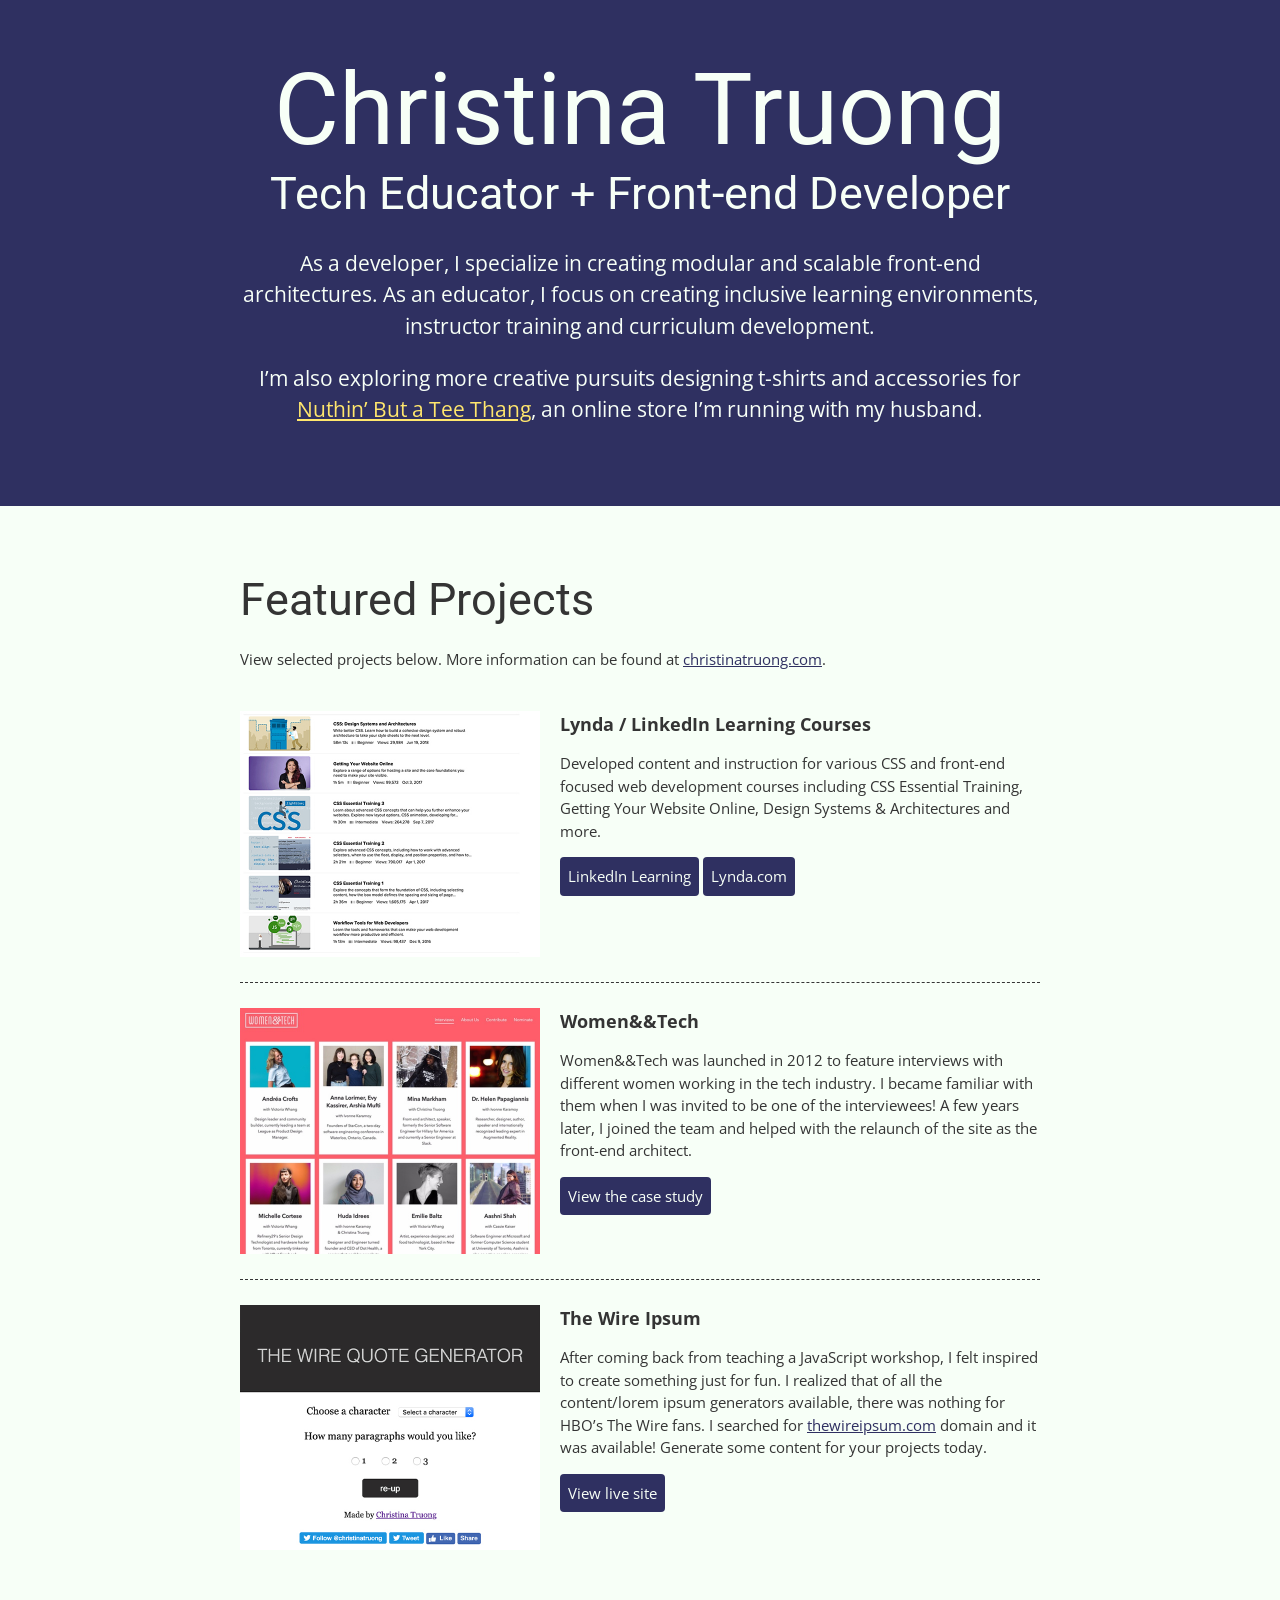
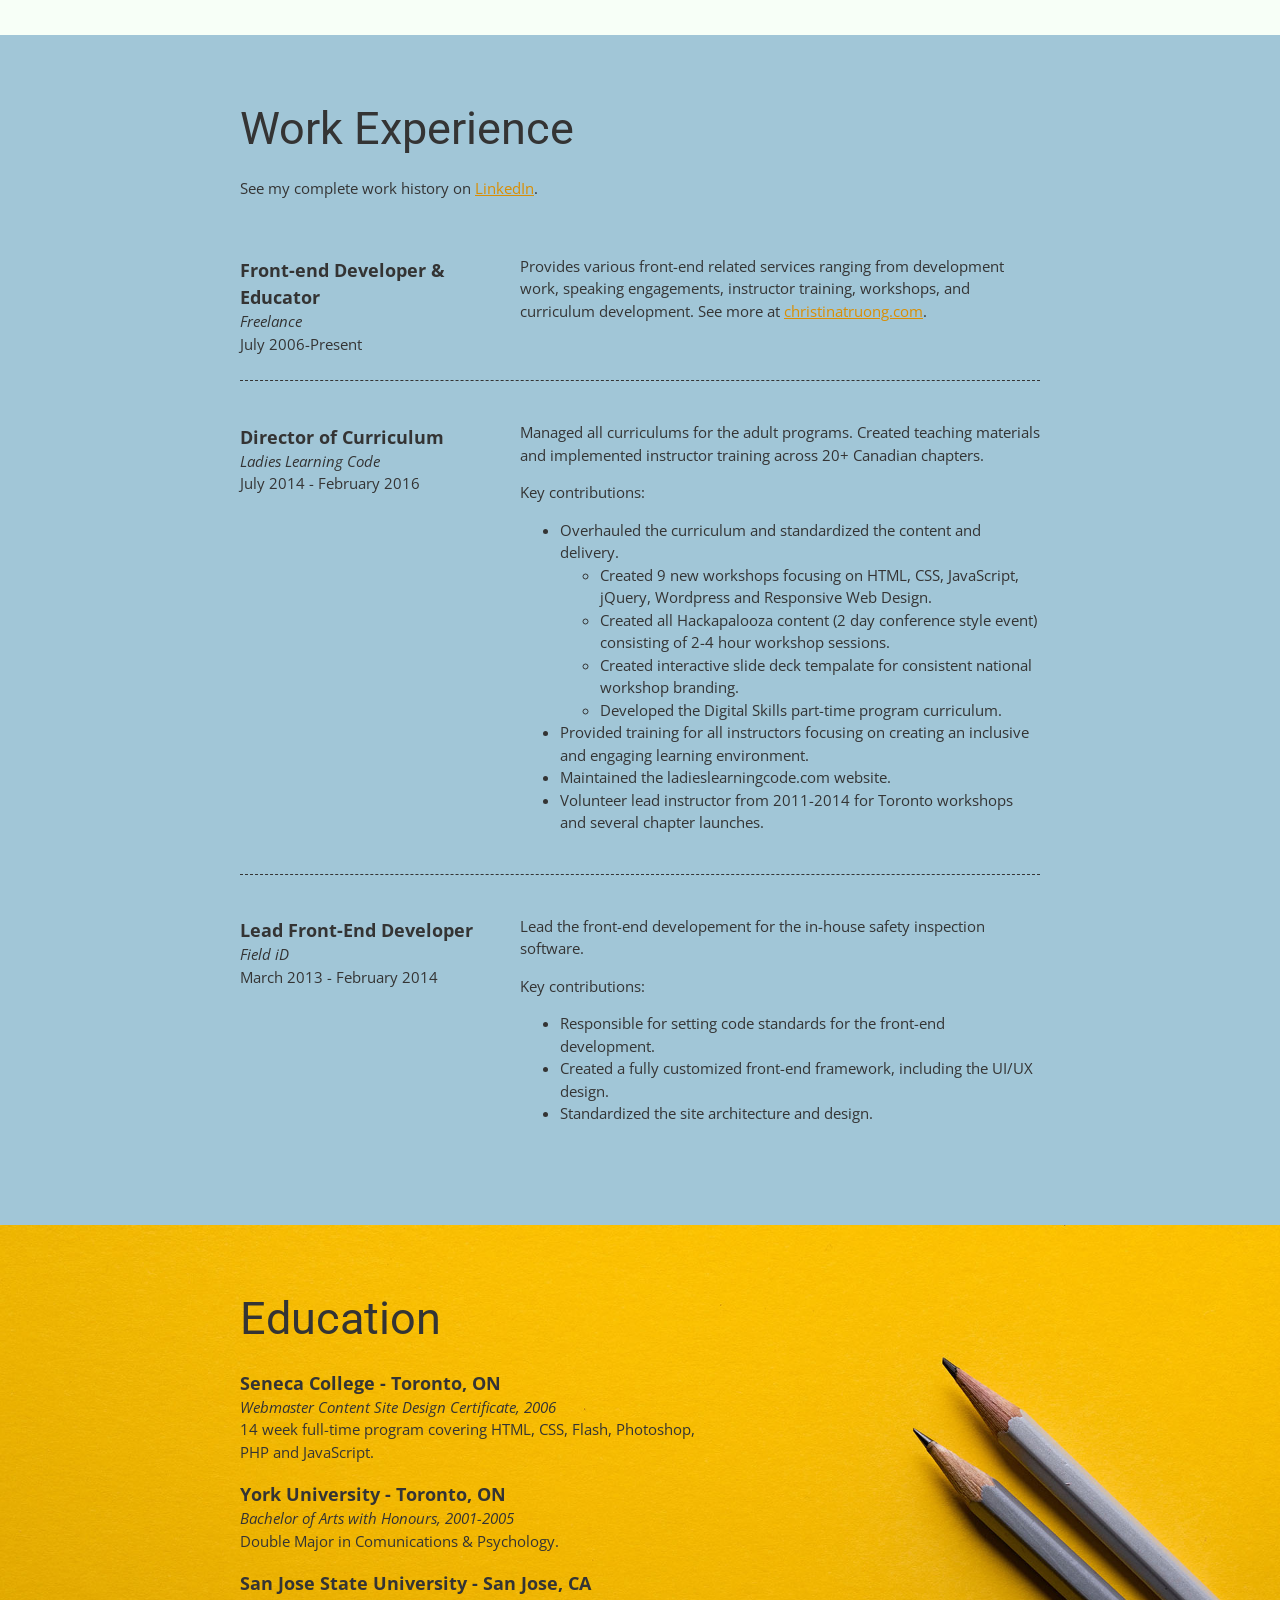
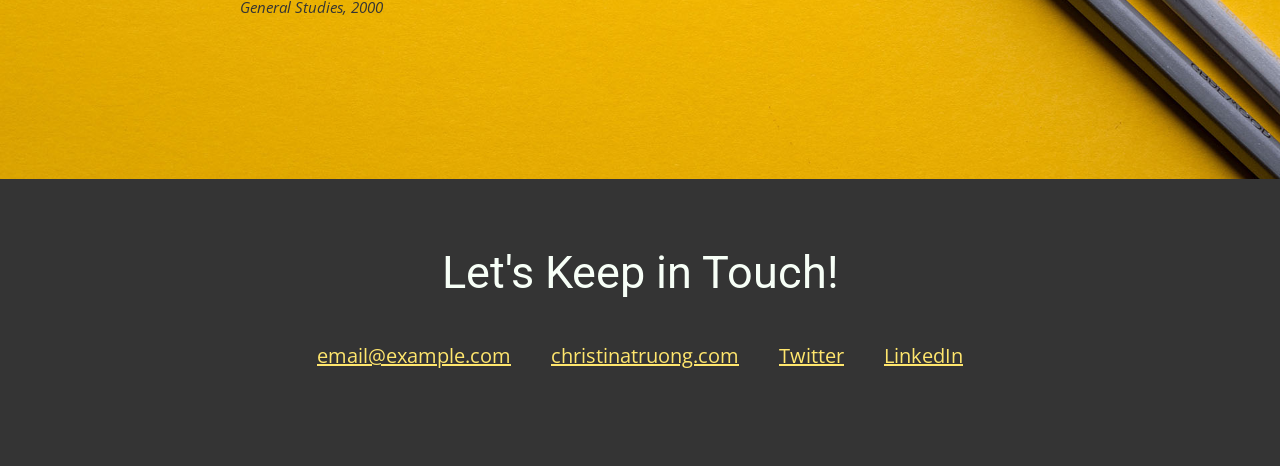
<file: index.html>
<!DOCTYPE html>
<html lang="en">
  <head>
    <meta charset="UTF-8">
    <meta name="viewport" content="width=device-width, initial-scale=1.0">
    <title>Christina Truong, Tech Educator + Front-end Developer</title>
    <link href="https://fonts.googleapis.com/css?family=Montserrat:400,600|Roboto&display=swap" rel="stylesheet"> 
    <link href="https://fonts.googleapis.com/css?family=Open+Sans&display=swap" rel="stylesheet">
    <link rel="stylesheet" href="css/styles.css">
  </head>
  <body>
    <main>
      <!-- ***************  ABOUT / PROFILE  **************** -->
      <header>
        <div class="content-wrap">
          <h1>Christina Truong</h1>
          <h2>Tech Educator + Front-end Developer</h2>

          <p>As a developer, I specialize in creating modular and scalable front-end architectures. As an educator, I focus on creating inclusive learning environments, instructor training and curriculum development.</p>
          <p>I’m also exploring more creative pursuits designing t-shirts and accessories for <a href="http://teethang.com" target="_blank">Nuthin’ But a Tee Thang</a>, an online store I’m running with my husband.</p>
        </div>
      </header>

      <!-- ************ PROJECTS / PORTFOLIO  ************** -->
      <section class="projects">
        <div class="content-wrap divider">
          <h2>Featured Projects</h2>
          <p>View selected projects below. More information can be found at <a href="http://christinatruong.com">christinatruong.com</a>.</p>

          <!-- Project 1 -->
          <section class="project-item">
            <img src="images/project-courses.jpg" alt="Lynda & LinkedIn Learning course list">
            <h3>Lynda / LinkedIn Learning Courses</h3>
            <p>Developed content and instruction for various CSS and front-end focused web development courses including CSS Essential Training, Getting Your Website Online, Design Systems & Architectures and more.</p>
            <a class="btn" href="https://www.linkedin.com/learning/instructors/christina-truong?u=2125562" target="_blank">LinkedIn Learning</a>
            <a class="btn" href="https://www.lynda.com/Christina-Truong/7842227-1.html">Lynda.com</a>
          </section>

          <!-- Project 2 -->
          <section class="project-item">
            <img src="images/project-women-tech.jpg" alt="Women and Tech website">
            <h3>Women&&Tech</h3>
            <p>Women&&Tech was launched in 2012 to feature interviews with different women working in the tech industry. I became familiar with them when I was invited to be one of the interviewees! A few years later, I joined the team and helped with the relaunch of the site as the front-end architect.</p>
            <a class="btn" href="http://christinatruong.com/projects/women-and-tech-redesign.html" target="_blank">View the case study</a>
          </section>

          <!-- Project 3 -->
          <section class="project-item">
            <img src="images/project-wire-ipsum.jpg" alt="The Wire Ipsum website">
            <h3>The Wire Ipsum</h3>
            <p>After coming back from teaching a JavaScript workshop, I felt inspired to create something just for fun. I realized that of all the content/lorem ipsum generators available, there was nothing for HBO’s The Wire fans. I searched for <a href="http://thewireipsum.com" target="_blank">thewireipsum.com</a> domain and it was available! Generate some content for your projects today.</p>
            <a class="btn" href="http://thewireipsum.com" target="_blank">View live site</a>
          </section>
        </div>
      </section>

      <!-- ****************  WORK EXPERIENCE  ******************** -->
      <section class="work-experience">
        <div class="content-wrap item-details divider">
          <h2>Work Experience</h2>
          <p>See my complete work history on <a href="https://www.linkedin.com/in/christinatruong/">LinkedIn</a>.</p>

          <!-- Job 1 -->
          <section class="job-item">
            <div class="job-details">
              <h3>Front-end Developer & Educator</h3>
              <p>Freelance</p>
              <p>July 2006-Present</p>
            </div>
            <div class="job-summary">
              <p>Provides various front-end related services ranging from development work, speaking engagements, instructor training, workshops, and curriculum development. See more at  <a href="http://christinatruong.com">christinatruong.com</a>.</p>
            </div>
          </section>

          <!-- Job 2 -->
          <section class="job-item">
            <div class="job-details">
              <h3>Director of Curriculum</h3>
              <p>Ladies Learning Code</p>
              <p>July 2014 - February 2016</p>
            </div>
            <div class="job-summary">
              <p>Managed all curriculums for the adult programs. Created teaching materials and implemented instructor training across 20+ Canadian chapters.</p>
              <p>Key contributions:</p>
              <ul>
                <li>Overhauled the curriculum and standardized the content and delivery.
                  <ul>
                    <li>Created 9 new workshops focusing on HTML, CSS, JavaScript, jQuery, Wordpress and Responsive Web Design.</li>
                    <li>Created all Hackapalooza content (2 day conference style event) consisting of 2-4 hour workshop sessions.</li>
                    <li>Created interactive slide deck tempalate for consistent national workshop branding.</li>
                    <li>Developed the Digital Skills part-time program curriculum.</li>
                  </ul>
                </li>
                <li>Provided training for all instructors focusing on creating an inclusive and engaging learning environment.</li>
                <li>Maintained the ladieslearningcode.com website.</li>
                <li>Volunteer lead instructor from 2011-2014 for Toronto workshops and several chapter launches.</li>
              </ul>
            </div>
          </section>

          <!-- Job 3 -->
          <section class="job-item">
            <div class="job-details">
              <h3>Lead Front-End Developer</h3>
              <p>Field iD</p>
              <p>March 2013 - February 2014</p>
            </div>
            <div class="job-summary">
              <p>Lead the front-end developement for the in-house safety inspection software.</p>
              <p>Key contributions:</p>
              <ul>
                <li>Responsible for setting code standards for the front-end development.</li>
                <li>Created a fully customized front-end framework, including the UI/UX design.</li>
                <li>Standardized the site architecture and design.</li>
              </ul>
            </div>
          </section>
        </div>
      </section>

      <!-- *************  EDUCATION & CERTIFICATIONS *********** -->
      <section class="education">
        <div class="content-wrap item-details">
          <h2>Education</h2>

          <section>
            <h3>Seneca College - Toronto, ON</h3>
            <p>Webmaster Content Site Design Certificate, 2006</p>
            <p>14 week full-time program covering HTML, CSS, Flash, Photoshop, PHP and JavaScript.</p>
          </section>

          <section>
            <h3>York University - Toronto, ON</h3>
            <p>Bachelor of Arts with Honours, 2001-2005</p>
            <p>Double Major in Comunications & Psychology.</p>
          </section>

          <section>
            <h3>San Jose State University - San Jose, CA</h3>
            <p>General Studies, 2000</p>
          </section>
        </div>
      </section>

      <!-- ************  CONTACT INFO / SOCIAL MEDIA  ************ -->
      <footer>
        <div class="content-wrap">
          <h2>Let's Keep in Touch!</h2>

          <!-- Social media and contact links. Add or remove any networks. -->
          <ul class="contact-list">
            <li><a href="mailto:email@example.com">email@example.com</a></li>
            <li><a href="http://christinatruong.com" target="_blank">christinatruong.com</a></li>
            <li><a href="http://twitter.com/christinatruong" target="_blank">Twitter</a></li>
            <li><a href="#" target="_blank">LinkedIn</a></li>
          </ul>
        </div>
      </footer>
    </main>
  </body>
</html>
</file>
<file: css/styles.css>
/*
COLOR PALETTE
https://coolors.co/f7fff7-343434-2f3061-ffe66d-a1c6d7
#F7FFF7 - almost white
#343434 - dark gray - almost black
#2F3061 - blue dark
#FFE66D - yellow
#A1C6D7 - blue light
*/


/* Global styles
------------------------------------*/
html {
  box-sizing: border-box;
}
*, *:before, *:after {
  box-sizing: inherit;
}

body {
  color: #343434;
  margin: 0;
  padding: 0;
  font-family: 'Open Sans', sans-serif;;
  font-size: 15px;
  line-height: 1.5;
}
img {
  width: 300px;
}
a {
  color: #FFE66D;
}
a:hover {
  text-decoration: none;
}
h1 {
  font-size: 100px;
  line-height: 1;
}
h2 {
  font-size: 45px;
}
h1, h2 {
  font-family: 'Roboto', sans-serif;
  font-weight: 400;
  margin: 0;
}
.content-wrap {
  max-width: 800px;
  width: 85%;
  margin: 0 auto;
  padding: 60px 0;
}
h3 {
  margin-bottom: 0;
}
.item-details h3 + p {
  font-style: italic;
}
.item-details h3 ~ p {
  margin: 0;
}
.divider > section {
  border-bottom: 1px dashed #343434;
  padding: 25px 0;
}
.divider > section:last-of-type {
  border-bottom: none;
}


/* Profile
------------------------------------*/
header {
  background: #2F3061;
  color: #F7FFF7;
  font-size: 1.3rem;
}


/* Projects
------------------------------------*/
.projects {
  background: #F7FFF7;
}
.projects a {
  color: #2F3061;
}
.projects .btn {
  color: #F7FFF7;
  background: #2F3061;
  text-decoration: none;
  padding: 8px;
  border-radius: 4px;
  display: inline-block;
}
.projects .btn:hover {
  background: rgba(47, 48, 97, 80%);
}
.project-item {
  overflow: hidden;
}
.project-item h3 {
  margin-top: 0;
}


/* Work Experience
------------------------------------*/
.work-experience {
  background: #A1C6D7;
}

.work-experience a{
  color: #D98E04;
}

/* Education
------------------------------------*/
.education {
  background-image: url(../images/joanna-kosinska-unsplash.jpg);
  background-size: cover;
  background-position: top right;
  padding-bottom: 100px;
}
.education p {
  width: 60%;
}


/* Contact Info
------------------------------------*/
footer {
  background: #343434;
  color: #F7FFF7;
}
.contact-list {
  list-style-type: none;
  padding: 0;
}
.contact-list a {
  font-size: 20px;
  padding: 20px;
  display: inline-block;
}


/* Responsive
------------------------------------*/
@media screen and (min-width:750px){
  header, footer {
    text-align: center;
  }
  .project-item img {
    float: left;
    margin-right: 20px;
  }

  .job-item {
    display: grid;
    grid-template-columns: 1fr 2fr;
    column-gap: 20px;
  }
  .contact-list {
    display: flex;
    justify-content: center;
  }
}

@media screen and (max-width:749px){
  h1 {
    font-size: 75px;
    line-height: 0.9;
    margin-bottom: 20px;
  }
  h2 {
    line-height: 1;
  }
  .contact-list a {
    padding: 5px;
  }
}
</file>
